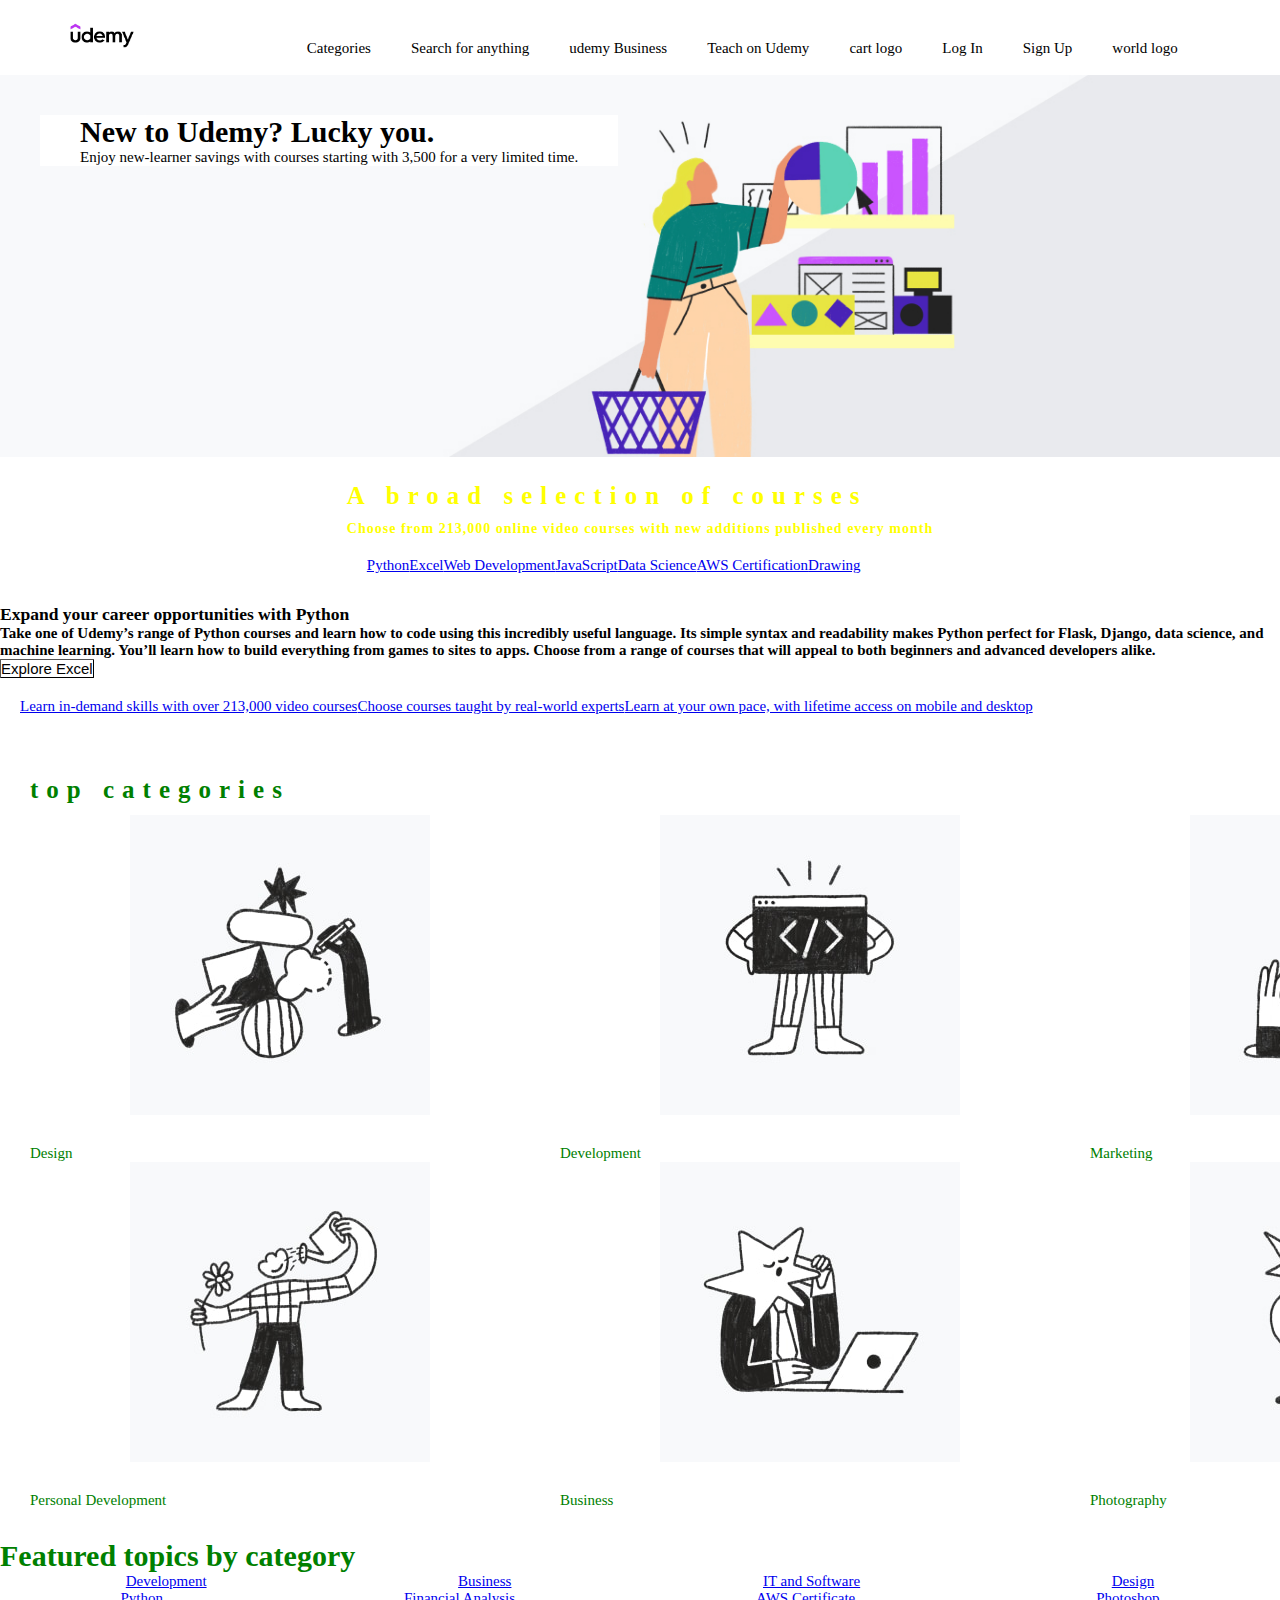
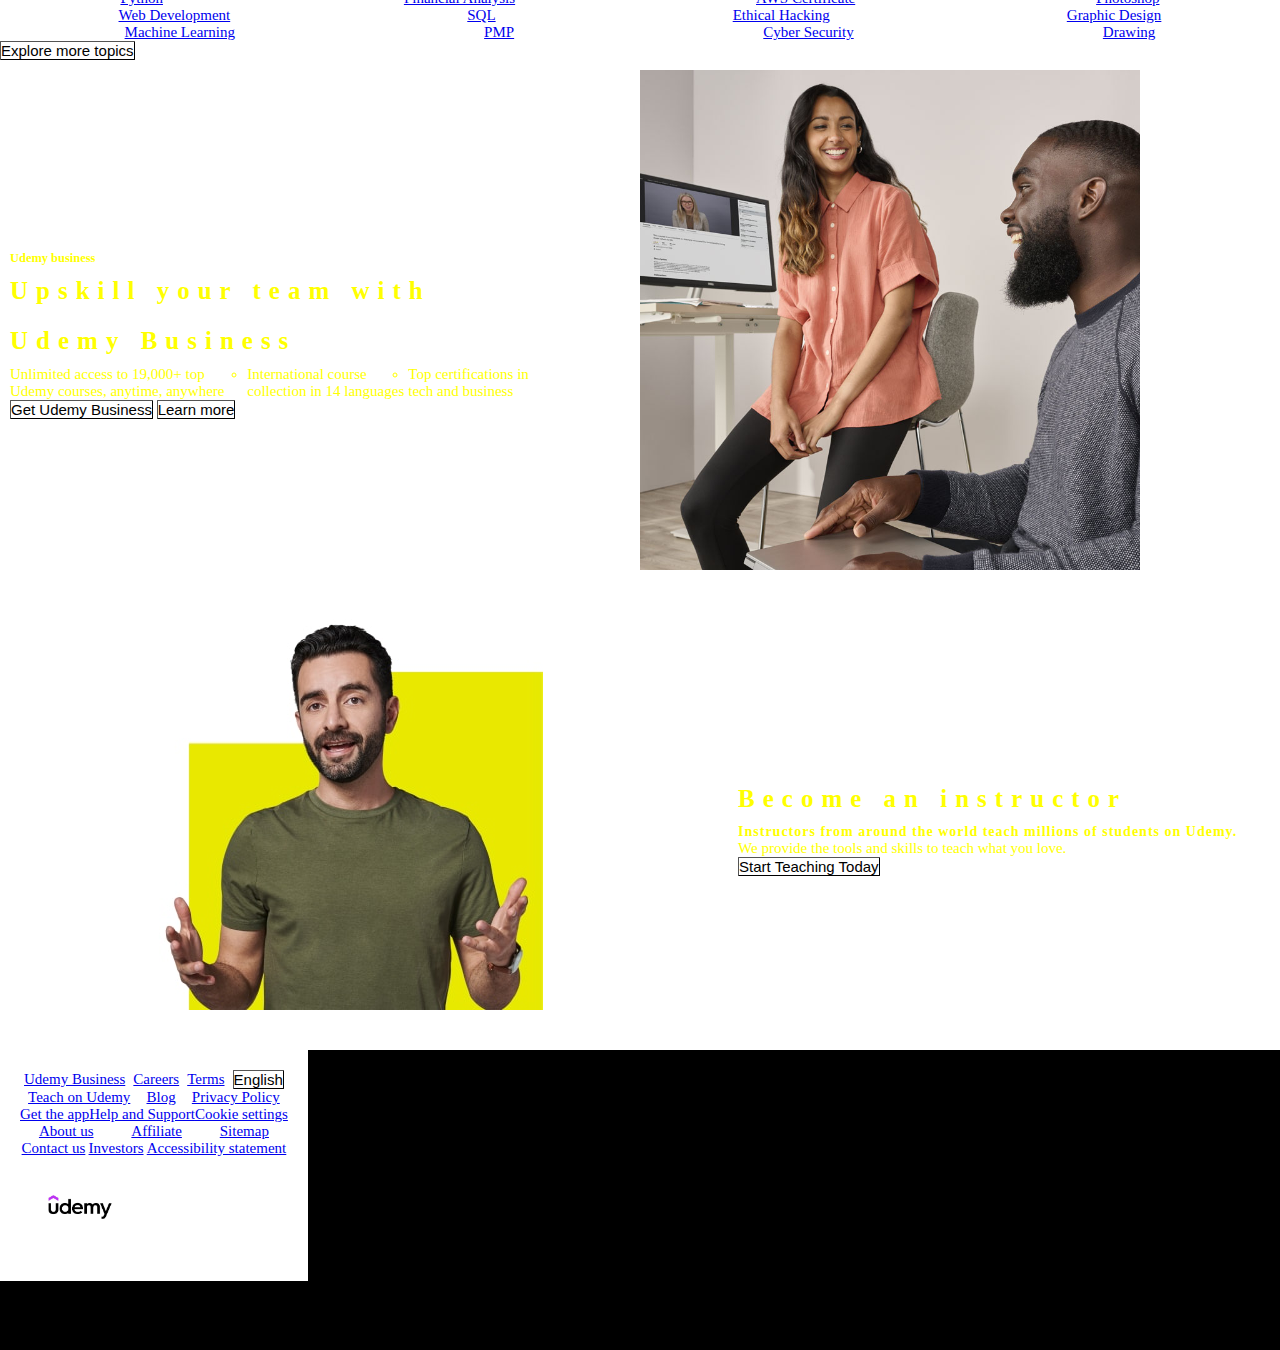
<file: udemy.clone/index.html>
<!DOCTYPE html>

<html>
    <head>
        <link rel="stylesheet" href="styles.css"/>
    </head>

<body>
    <header>
        <div> <img class="imgclass" src="udemy.logo.png" alt="udemy logo"/> 
        </div>
    <nav>
        
        <ul>
                <li>
                    <a href="#">Categories</a>
                </li>
                <li>
                    <a class="cta1" href="#">Search for anything</a>
                </li>
                <li>
                    <a href="#">udemy Business</a>
                </li>
                <li>
                    <a href="#">Teach on Udemy</a>
                </li>
                <li>
                    <a href="#">cart logo</a>
                </li>
                <li>
                    <a class="cta" href="#">Log In</a>
                </li>
                <li>
                    <a class="cta" href="#">Sign Up</a>
                </li>
                <li>
                    <a href="#">world logo</a>
                </li>
        </ul>
        </nav>
    
</Header>
    <div class="container">
        <img src="0661bb90-3d05-4709-95a2-c61f927cf78c.jpg" alt="Lady Art" style="width:100%;">
        <div class="text-block">
            <h1>New to Udemy? Lucky you.</h1>
            <p> Enjoy new-learner savings with courses starting with  3,500 for a very limited time.</p>
        </div>
    </div>
<main>
    <div2>
                <h1>A broad selection of courses</h1>
                <h2>Choose from 213,000 online video courses with new additions published every month</h2>
                <p><nav>
                    <ul>
                            <li>
                                <a href="#">Python</a>
                            </li>
                            <li>
                                <a href="#">Excel</a>
                            </li>
                            <li>
                                <a href="#">Web Development</a>
                            </li>
                            <li>
                                <a href="#">JavaScript</a>
                            </li>
                            <li>
                                <a href="#">Data Science</a>
                            </li>
                            <li>
                                <a href="#">AWS Certification</a>
                            </li>
                            <li>
                                <a href="#">Drawing</a>
                            </li>
                    </ul>
                    </nav>
                </p>
            </div2>
</main>
<main1>
    <div button class="cta">
            <h3>Expand your career opportunities with Python</h3>
            <h4>Take one of Udemy’s range of Python courses and learn how to code using this incredibly useful language. Its simple syntax and readability makes Python perfect for Flask, Django, data science, and machine learning. You’ll learn how to build everything from games to sites to apps. Choose from a range of courses that will appeal to both beginners and advanced developers alike.</h4>
            <button class="cta">Explore Excel</button>
            </div>
            
        <div4 class = "parent">
            </div4>
        </main1>
    <body>
    <main2>
        <div>
            <p><nav>
                <ul>
                        <li>
                            <a href="#">Learn in-demand skills with over 213,000 video courses</a>
                        </li>
                        <li>
                            <a href="#">Choose courses taught by real-world experts</a>
                        </li>
                        <li>
                            <a href="#">Learn at your own pace, with lifetime access on mobile and desktop</a>
                        </li>
                </ul>
                </nav></p>
        </div>
    </main2>
<main>
    <nav>
        <Div5>
            <h1>top categories</h1>
        <ul class="align-left" max-width="20px">
                <li>
                    <img class="imgclass1"  src="lohp-category-design-v2.jpg" alt="Design"/>Design</a>
                </li>
                <li>
                    <img class="imgclass1" src="lohp-category-development-v2.jpg" alt="Development"/>Development</a>
                </li>
                <li>
                    <img class="imgclass1" src="lohp-category-marketing-v2.jpg" alt="Marketing"/>Marketing</a>
                </li>
                <li>
                    <img class="imgclass1" src="lohp-category-it-and-software-v2.jpg" alt="IT and Software"/>IT and Software</a>
                </li>
        </ul>

        <ul class="content-left">
                <li>
                    <img class="imgclass1" src="lohp-category-personal-development-v2.jpg" alt="personal development"/>Personal Development</a>
                </li>
                <li>
                    <img class="imgclass1" src="lohp-category-business-v2.jpg" alt="Business"/>Business</a>
                </li>
                <li>
                    <img class="imgclass1" src="lohp-category-photography-v2.jpg" alt="Photography"/>Photography</a>
                </li>
                <li>
                    <img class="imgclass1" src="lohp-category-music-v2.jpg" alt="Music"/>Music</a>
                </li>
        </ul>
        </nav>
</main>


    <main3>
    <nava>
        <Div5>
            <h1>Featured topics by category</h1>
        <ul>
                <li>
                    <a href="#">Development</a>
                </li>
                <li>
                    <a href="#">Business</a>
                </li>
                <li>
                    <a href="#">IT and Software</a>
                </li>
                <li>
                    <a href="#">Design</a>
                </li>
        </ul>
    
</Div5>
</nava>

<div6>
    <navb>
        <ul>
            <li>
                <a href="#">Python</a>
            </li>
            <li>
                <a href="#">Financial Analysis</a>
            </li>
            <li>
                <a href="#">AWS Certificate</a>
            </li>
            <li>
                <a href="#">Photoshop</a>
            </li>
        </ul>
    </navb>
</div6>

    <div7>
    <navc>
        <ul>
            <li>
                <a href="#">Web Development</a>
            </li>
            <li>
                <a href="#">SQL</a>
            </li>
            <li>
                <a href="#">Ethical Hacking</a>
            </li>
            <li>
                <a href="#">Graphic Design</a>
            </li>
        </ul>
    </navc>
        </div7>

    <Div8>
    <navd>
        <ul>
            <li>
                <a href="#">Machine Learning</a>
            </li>
            <li>
                <a href="#">PMP</a>
            </li>
            <li>
                <a href="#">Cyber Security</a>
            </li>
            <li>
                <a href="#">Drawing</a>
            </li>
        </ul>
    </navd>
</Div8>
<div9>
    <button class="cta">Explore more topics</button>
</div9>
</Main3>

<main>
    <div class="content-left">
        <h5>Udemy business</h5>
        <h1>Upskill your team with Udemy Business</h6>
        
    <p> 
    <ul style="list-style-type: circle">
                    <li>Unlimited access to 19,000+ top Udemy courses, anytime, anywhere</li>
                    <li>International course collection in 14 languages</li>
                    <li>Top certifications in tech and business</li>
    </ul>
        <button class="cta">Get Udemy Business</button>
        <button class="cta">Learn more</button>
    </p>
    </div>
    <div class="content-right">
        <img class="imgclass2" src="UB_Promo_800x800.jpg" alt="ub promo"/>
    </div>
</main>

<main>
    <div class="content-left">
        <img class="imgclass3" src="instructor-1x-v3.jpg" alt="instructor"/>
    </div>
    <div class="content-right">
              <h1>Become an instructor</h1>
                <h2>Instructors from around the world teach millions of students on Udemy.</h2>
                <p>We provide the tools and skills to teach what you love.</p>
                <button class="cta">Start Teaching Today</button>
    </div>
</main>
</body>

<footer class= "content-left">
    
    <nav>
    <Div5>
    <ul>
            <li>
                <a href="#">Udemy Business</a>
            </li>
            <li>
                <a href="#">Careers</a>
            </li>
            <li>
                <a href="#">Terms</a>
            </li>
            <div  class= "content-right">
                
                    <button class="cta" >English</button>
                
            </div>

    </ul>

</Div5>
</nava>

<div6>
<navb>
    <ul>
        <li>
            <a href="#">Teach on Udemy</a>
        </li>
        <li>
            <a href="#">Blog</a>
        </li>
        <li>
            <a href="#">Privacy Policy</a>
        </li>
    </ul>
</navb>
</div6>

<div7>
<navc>
    <ul>
        <li>
            <a href="#">Get the app</a>
        </li>
        <li>
            <a href="#">Help and Support</a>
        </li>
        <li>
            <a href="#">Cookie settings</a>
        </li>
    </ul>
</navc>
    </div7>

<Div8>
<navd>
    <ul>
        <li>
            <a href="#">About us</a>
        </li>
        <li>
            <a href="#">Affiliate</a>
        </li>
        <li>
            <a href="#">Sitemap</a>
        </li>
    </ul>
</navd>
</Div8>

<Div8>
    <navd>
        <ul>
            <li>
                <a href="#">Contact us</a>
            </li>
            <li>
                <a href="#">Investors</a>
            </li>
            <li>
                <a href="#">Accessibility statement</a>
            </li>
        </ul>
    </navd>

</Div8>
<div>

</div>
    <divz>
        <nav>
        <img class="imgclass" src="udemy.logo.png" alt="udemy logo"/>
        </nav>
    </divz>
</nav>

</footer>

</html>
</file>
<file: udemy.clone/styles.css>
*{
    margin: auto;
    padding: 0;
    background-color: white;
}

header {
    height: 75px;
    background-color: white;
    display: flex;
    justify-content: left;
    align-items: left;
}
.imgclass {
    max-width: 80px;
    height: auto;
    align-items: left;
}

header div {
    font: size 100px;
} 

ul {
    display: flex;
    font-size: 15px;
    list-style-type: none;
    align-items: center;
    background-color: white;
    
}

header ul li a {
    padding: 20px 20px;
    font-size: 15px;
    text-decoration: none;
    color: black;
    display: inline-block;
    background-color: white;
}

.cta {
    background-color: white;
    color: black;
    border-width: 1px; border-color: black;
    border-radius: 1px;
    font-size: 15px;
}
.imgclass1 {
    display: flex;
    max-width: 1100px;
    margin: 0px 130px 30px 100px;
}

main {
    margin: 10px;
    display: flex;
    color: yellow;
    justify-content: left;
    align-content: center;
}

main h1 {
    font-size: 25px;
    line-height: 50px;
    letter-spacing: 8px;
}
main h2 {
    font-size: 14px;
    letter-spacing: 1px;
}
body {
    background-color: white;
    color: green;
    border-width: 1px; border-color: black;
    border-radius: 1px;
    font-size: 15px;
}
body nav {
    padding: 20px 20px;
    font-size: 15px;
    text-decoration: none;
    color: green;
    display: inline-block;
    background-color: white;
}

.imgclass2 {
    display: flex;
    max-width: 500px;
    margin: 0px 130px 30px 100px;
}

.imgclass3 {
    display: flex;
    max-width: 1100px;
    margin: 0px 130px 30px 100px;
}

.container {
    position: relative;
  }
  
  /* Top left text */
  .text-block {
    position: absolute;
    top: 40px;
    left: 40px;
    background-color: white;
    color: black;
    padding-left: 40px;
    padding-right: 40px;
  }
  footer {
    height: 300px;
    background-color: black;
    justify-content: center;
    align-items: left;
  }

.boxed {
width: 150px;
padding: 20px;
border: 5px black;
margin: 0;

}
</file>
